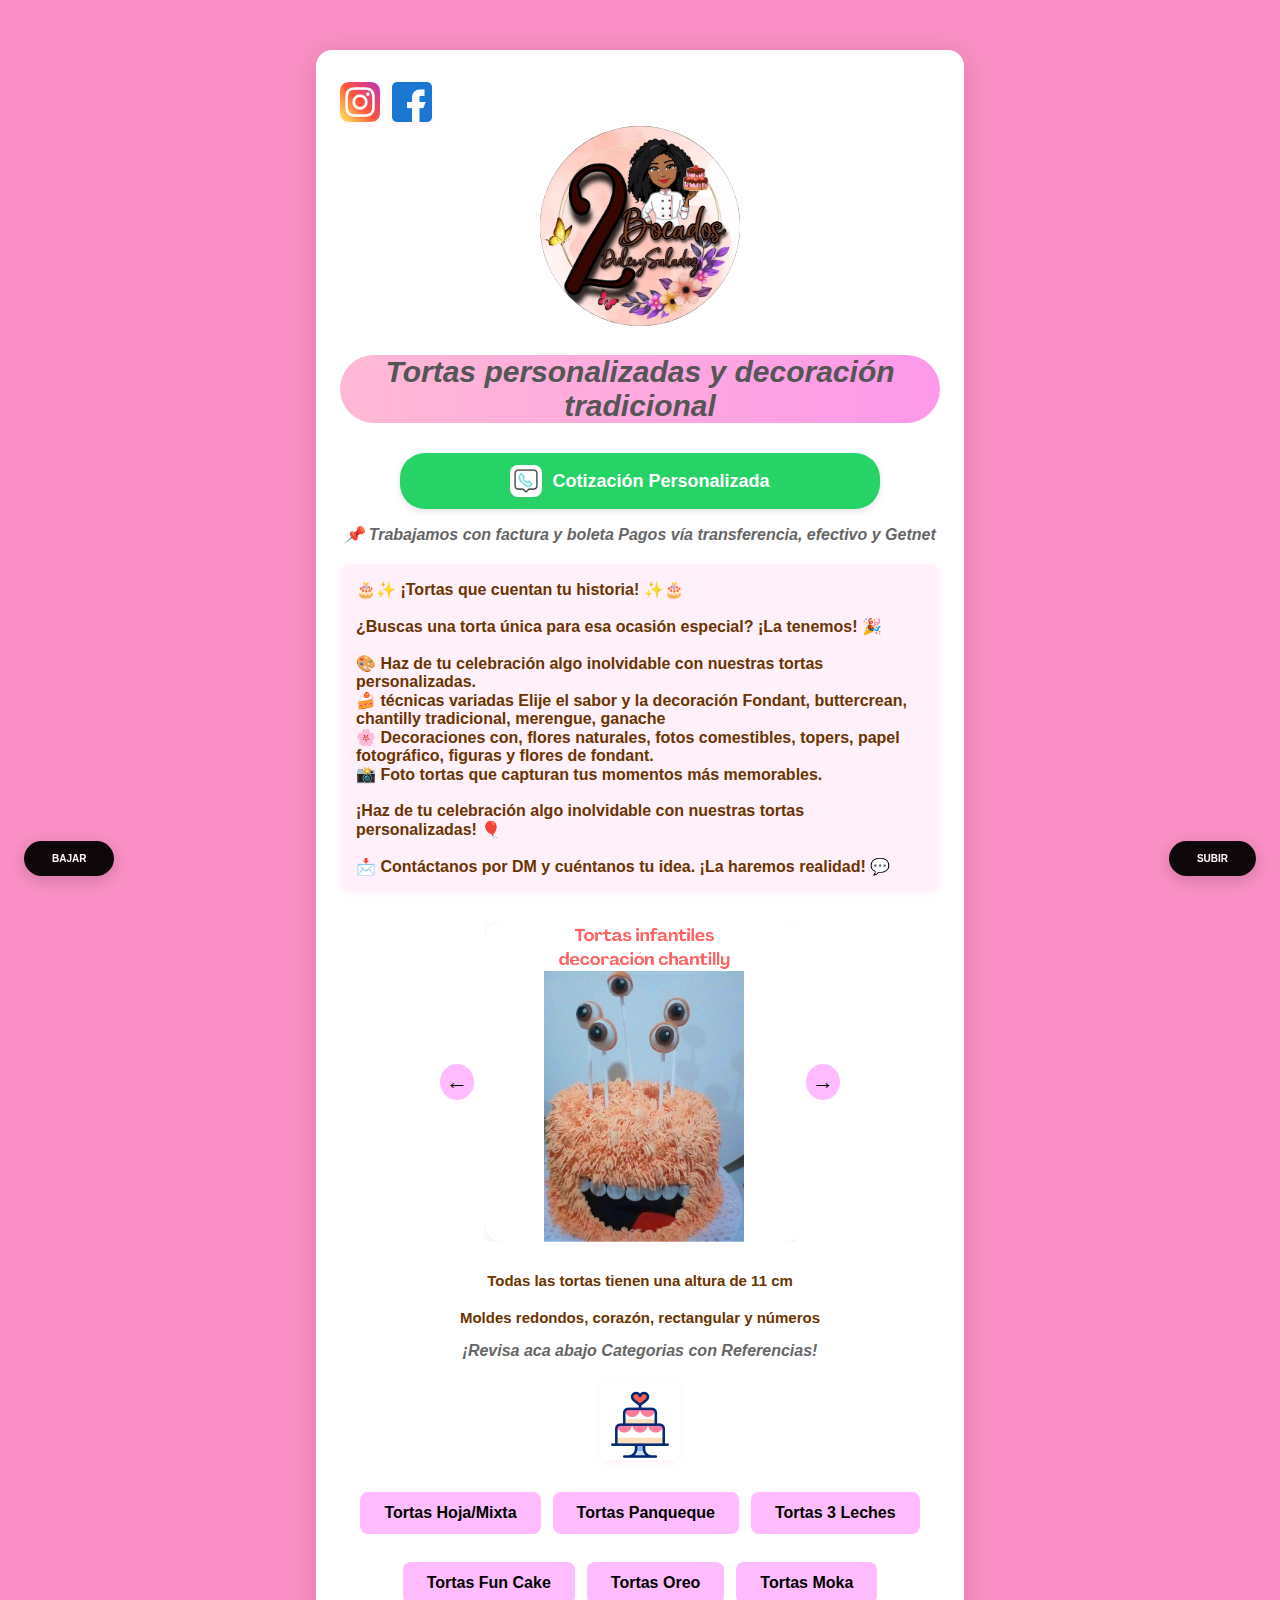
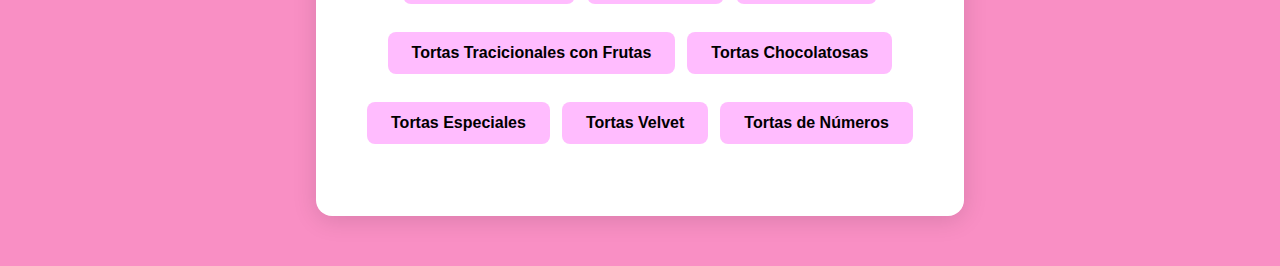
<file: index.html>
<!DOCTYPE html>
<html lang="es">
   <head>
      <meta charset="UTF-8" />
      <meta name="viewport" content="width=device-width, initial-scale=1" />
      <title>Catálogo Emprendimiento</title>
      <link rel="stylesheet" href="styles.css" />

   </head>
   <body>
      <div class="container">
      <div class="redes-sociales">
         <a href="https://www.instagram.com/2bocados_dulceysaladoz?igsh=OXNxaW54dTV3ZWlm" target="_blank">
         <img src="instagram.webp" alt="Instagram" />
         </a>
         <a href="https://www.facebook.com/dulceysaladoz.saladoz" target="_blank">
         <img src="facebook.webp" alt="Facebook" />
         </a>
      </div>
      <header>
         <img src="Principales2/logoprincipal.jpeg" alt="logo">
         <p class="info-titulo">Tortas personalizadas y decoración tradicional</p>
         <a href="https://wa.me/56999387190" target="_blank" class="btn-contacto"> <img class="gifwsp" src="gif-whatsapp.gif" alt=""> Cotización Personalizada</a> <!-- Cambia el link -->
      </header>
      <p class="mensaje">📌 Trabajamos con factura y boleta Pagos vía transferencia, efectivo y Getnet </p>
      <p class="mensaje-promocional">
         🎂✨ ¡Tortas que cuentan tu historia! ✨🎂<br><br>
         ¿Buscas una torta única para esa ocasión especial? ¡La tenemos! 🎉<br><br>
         🎨 Haz de tu celebración algo inolvidable  con nuestras tortas personalizadas.<br>
         🍰 técnicas variadas Elije el sabor y la decoración Fondant, buttercrean, chantilly tradicional, merengue, ganache <br>
         🌸 Decoraciones con, flores naturales, fotos comestibles, topers, papel fotográfico, figuras y flores de fondant.<br>
         📸 Foto tortas que capturan tus momentos más memorables.<br><br>
         ¡Haz de tu celebración algo inolvidable con nuestras tortas personalizadas! 🎈<br><br>
         📩 Contáctanos por DM y cuéntanos tu idea. ¡La haremos realidad! 💬
      </p>
      <div class="referenciales">
         <button class="carrusel-btn prev">&#8592;</button>
         <div class="carrusel-imagenes">
            <!-- Sección: Tortas Intantiles -->
            <img src="Principales2/infantilportada.png" alt="infantilportada">

         
        
            <img src="Principales2/infantiles1.jpg" alt="infantil1">
            <img src="Principales2/infantiles2.jpg" alt="infantil2">
            <img src="Principales2/infantiles3.jpg" alt="infantil3">
            <img src="Principales2/infantiles4.jpg" alt="infantil4">
            <img src="Principales2/infantiles5.jpg" alt="infantil5">
            <img src="Principales2/infantiles6.jpg" alt="infantil6">
            <img src="Principales2/infantiles7.jpg" alt="infantil7">
            <img src="Principales2/infantiles8.jpg" alt="infantil8">
            <img src="Principales2/infantiles9.jpg" alt="infantil9">
            <img src="Principales2/infantiles10.jpg" alt="infantil10">
           
            <!-- Sección: Tortas Fondant -->
            <img src="Principales2/fondantportada.png" alt="fondantportada">
            <img src="Principales2/fondant1.jpg" alt="fondant1">
            <img src="Principales2/fondant2.jpg" alt="fondant2">
            <img src="Principales2/fondant3.jpg" alt="fondant3">
            <img src="Principales2/fondant4.jpg" alt="fondant4">
            <img src="Principales2/fondant5.jpg" alt="fondant5">
            <img src="Principales2/fondant6.jpg" alt="fondant6">
            <img src="Principales2/fondant7.jpg" alt="fondant7">
            <img src="Principales2/fondant8.jpg" alt="fondant8">
            <img src="Principales2/fondant9.jpg" alt="fondant9">
            <img src="Principales2/fondant10.jpg" alt="fondant10">
            <img src="Principales2/fondant11.jpg" alt="fondant11">
            <img src="Principales2/fondant12.jpg" alt="fondant12">
            <img src="Principales2/fondant13.jpg" alt="fondant13">


          
            <!-- Sección: Tortas Fotos comestibles y topers -->
            <img src="Principales2/comestibleportada1.png" alt="comestibleportada">
            <img src="Principales2/comestible1.jpg" alt="comestible1">
            <img src="Principales2/comestible2.jpg" alt="comestible2">
            <img src="Principales2/comestible3.jpg" alt="comestible3">
            <img src="Principales2/comestible4.jpg" alt="comestible4">
            <img src="Principales2/comestible5.jpg" alt="comestible5">
            <img src="Principales2/comestible6.jpg" alt="comestible6">
            <img src="Principales2/comestible7.jpg" alt="comestible7">
            <img src="Principales2/comestible8.jpg" alt="comestible8">
            <img src="Principales2/comestible9.jpg" alt="comestible9">
            <img src="Principales2/comestible10.jpg" alt="comestible10">
            <img src="Principales2/comestible11.jpg" alt="comestible11">
            <img src="Principales2/comestible12.jpg" alt="comestible12">
            <img src="Principales2/comestible13.jpg" alt="comestible13">
            <img src="Principales2/comestible14.jpg" alt="comestible14">
            <img src="Principales2/comestible15.jpg" alt="comestible15">
            <img src="Principales2/comestible16.jpg" alt="comestible16">
            <img src="Principales2/comestible17.jpg" alt="comestible17">
            <img src="Principales2/comestible18.jpg" alt="comestible18">
            <img src="Principales2/comestible19.jpg" alt="comestible19">
            <img src="Principales2/comestible20.jpg" alt="comestible20">
            <img src="Principales2/comestible21.jpg" alt="comestible21">
            <img src="Principales2/comestible22.jpg" alt="comestible22">
            <img src="Principales2/comestible23.jpg" alt="comestible23">
         
            <!-- Sección: Tortas Institucionales -->
            <img src="Principales2/instportada1.png" alt="institucionalportada">
            <img src="Principales2/inst1.jpg" alt="institucional1">
            <img src="Principales2/inst2.jpg" alt="institucional2">
            <img src="Principales2/inst3.jpg" alt="institucional3">
            <img src="Principales2/inst4.jpg" alt="institucional4">
            <img src="Principales2/inst5.jpg" alt="institucional5">
            <img src="Principales2/inst6.jpg" alt="institucional6">
            <img src="Principales2/inst7.jpg" alt="institucional7">
            <img src="Principales2/inst8.jpg" alt="institucional8">
            <img src="Principales2/inst9.jpg" alt="institucional9">
            <img src="Principales2/inst10.jpg" alt="institucional10">
            <img src="Principales2/inst11.jpg" alt="institucional11">
            <img src="Principales2/inst12.jpg" alt="institucional12">
            <img src="Principales2/inst13.jpg" alt="institucional13">
            <img src="Principales2/inst14.jpg" alt="institucional14">
            <img src="Principales2/inst15.jpg" alt="institucional15">

            
          
            <!-- Sección: Tortas Envelopadas, Flores y Frutas -->
            <img src="Principales2/envportada1.png" alt="envelopadasportada">
            <img src="Principales2/env1.jpg" alt="envelopadas1">
            <img src="Principales2/env2.jpg" alt="envelopadas2">
            <img src="Principales2/env3.jpg" alt="envelopadas3">
            <img src="Principales2/env4.jpg" alt="envelopadas4">
            <img src="Principales2/env5.jpg" alt="envelopadas5">
            <img src="Principales2/env7.jpg" alt="envelopadas7">
            <img src="Principales2/env8.jpg" alt="envelopadas8">
            <img src="Principales2/env9.jpg" alt="envelopadas9">
            <img src="Principales2/env10.jpg" alt="envelopadas10">

             <!-- Sección: Tortas Adulto -->
            <img src="Principales2/adportada1.png" alt="adultosportada">
            <img src="Principales2/ad1.jpg" alt="adultos1">
            <img src="Principales2/ad2.jpg" alt="adultos2">
            <img src="Principales2/ad3.jpg" alt="adultos3">
            <img src="Principales2/ad4.jpg" alt="adultos4">
            <img src="Principales2/ad5.jpg" alt="adultos5">
            <img src="Principales2/ad6.jpg" alt="adultos6">
            <img src="Principales2/ad7.jpg" alt="adultos7">
            <img src="Principales2/ad8.jpg" alt="adultos8">
            <img src="Principales2/ad9.jpg" alt="adultos9">
            <img src="Principales2/ad10.jpg" alt="adultos10">
            <img src="Principales2/ad11.jpg" alt="adultos11">
            <img src="Principales2/ad12.jpg" alt="adultos12">
            
            <!-- Sección: Tortas Matrimonio -->
            <img src="Principales2/matportada.png" alt="matrimonioportada">
            <img src="Principales2/mat1.jpeg" alt="matrimonio1">
            <img src="Principales2/mat2.jpg" alt="matrimonio2">
            <img src="Principales2/mat3.jpg" alt="matrimonio3">
            <img src="Principales2/mat4.jpg" alt="matrimonio4">
            <img src="Principales2/mat5.jpg" alt="matrimonio5">
            <img src="Principales2/mat6.jpg" alt="matrimonio6">
            <img src="Principales2/mat7.jpg" alt="matrimonio7">
            <img src="Principales2/mat8.jpg" alt="matrimonio8">
            <img src="Principales2/mat9.jpg" alt="matrimonio9">
            <img src="Principales2/mat10.jpg" alt="matrimonio10">
            <img src="Principales2/mat11.jpg" alt="matrimonio11">
            <img src="Principales2/mat12.jpg" alt="matrimonio12">
            <img src="Principales2/mat13.jpg" alt="matrimonio13">
            <img src="Principales2/mat14.jpg" alt="matrimonio14">
            <img src="Principales2/mat15.jpg" alt="matrimonio15">
            <img src="Principales2/mat16.jpg" alt="matrimonio16">
            <img src="Principales2/mat17.jpg" alt="matrimonio17">
            <img src="Principales2/mat18.jpg" alt="matrimonio18">
            <img src="Principales2/mat19.jpg" alt="matrimonio19">
            <img src="Principales2/mat20.jpg" alt="matrimonio20">
            <img src="Principales2/mat21.jpg" alt="matrimonio21">
            <img src="Principales2/mat22.jpg" alt="matrimonio22">

            <!-- Sección: Tortas Tradicionasles Chantilly -->
            <img src="Principales2/tradportada.png" alt="chantillyportada">
            <img src="Principales2/trad1.jpg" alt="chantilly1">
            <img src="Principales2/trad2.jpg" alt="chantilly2">
            <img src="Principales2/trad3.jpg" alt="chantilly3">
            <img src="Principales2/trad4.jpg" alt="chantilly4">
            <img src="Principales2/trad5.jpg" alt="chantilly5">
            <img src="Principales2/trad6.jpg" alt="chantilly6">
            <img src="Principales2/trad7.jpg" alt="chantilly7">
            <img src="Principales2/trad8.jpg" alt="chantilly8">
            <img src="Principales2/trad9.jpg" alt="chantilly9">
            <img src="Principales2/trad10.jpg" alt="chantilly10">
            <img src="Principales2/trad11.jpg" alt="chantilly11"> 
            <img src="Principales2/trad12.jpg" alt="chantilly12">
            <img src="Principales2/trad13.jpg" alt="chantilly13">
            <img src="Principales2/trad14.jpg" alt="chantilly14">
            <img src="Principales2/trad15.jpg" alt="chantilly15">
            <img src="Principales2/trad16.jpg" alt="chantilly16">
            <img src="Principales2/trad17.jpg" alt="chantilly17">
            <img src="Principales2/trad18.jpg" alt="chantilly18">
            <img src="Principales2/trad19.jpg" alt="chantilly19">
            <img src="Principales2/trad20.jpg" alt="chantilly20">
            <img src="Principales2/trad21.jpg" alt="chantilly21">
            <img src="Principales2/trad22.jpg" alt="chantilly22">
            <img src="Principales2/trad23.jpg" alt="chantilly23">
            <img src="Principales2/trad24.jpg" alt="chantilly24">
            <img src="Principales2/trad25.jpg" alt="chantilly25">
            <img src="Principales2/trad26.jpg" alt="chantilly26">
            <img src="Principales2/trad27.jpg" alt="chantilly27">
            <img src="Principales2/trad28.jpg" alt="chantilly28">
            <img src="Principales2/trad29.jpg" alt="chantilly29">
            <img src="Principales2/trad30.jpg" alt="chantilly30">

            <!-- Sección: Tortas Bautizos BabyShower -->
            <img src="Principales2/bauportada.png" alt="bautizoportada">
            <img src="Principales2/bau1.jpg" alt="bautizo1">
            <img src="Principales2/bau2.jpg" alt="bautizo2">
            <img src="Principales2/bau3.jpg" alt="bautizo3">
            <img src="Principales2/bau4.jpg" alt="bautizo4">
            <img src="Principales2/bau5.jpg" alt="bautizo5">
            <img src="Principales2/bau6.jpg" alt="bautizo6">
            <img src="Principales2/bau7.jpg" alt="bautizo7">
            <img src="Principales2/bau8.jpg" alt="bautizo8">
            <img src="Principales2/bau9.jpg" alt="bautizo9">
            <img src="Principales2/bau10.jpg" alt="bautizo10">
            <img src="Principales2/bau11.jpg" alt="bautizo11">
            <img src="Principales2/bau12.jpg" alt="bautizo12">
            <img src="Principales2/bau13.jpg" alt="bautizo13">
            <img src="Principales2/bau14.jpg" alt="bautizo14">
            <img src="Principales2/bau15.jpg" alt="bautizo15">
            <img src="Principales2/bau16.jpg" alt="bautizo16">
            <img src="Principales2/bau17.jpg" alt="bautizo17">
            <img src="Principales2/bau18.jpg" alt="bautizo18">
            <img src="Principales2/bau19.jpg" alt="bautizo19">
            <img src="Principales2/bau20.jpg" alt="bautizo20">
            <img src="Principales2/bau21.jpg" alt="bautizo21">

            <!-- Sección: Figuras Fondant y Topers -->
            <img src="Principales2/topportada.png" alt="figurasportada">
            <img src="Principales2/top1.jpg" alt="figuras1">
            <img src="Principales2/top2.jpg" alt="figuras2">
            <img src="Principales2/top3.jpg" alt="figuras3">
            <img src="Principales2/top4.jpg" alt="figuras4">
            <img src="Principales2/top5.jpg" alt="figuras5">
            <img src="Principales2/top6.jpg" alt="figuras6">
            <img src="Principales2/top7.jpg" alt="figuras7">
            <img src="Principales2/top8.jpg" alt="figuras8">
            <img src="Principales2/top9.jpg" alt="figuras9">
            <img src="Principales2/top11.jpg" alt="figuras11">
            <img src="Principales2/top12.jpg" alt="figuras12">
            <img src="Principales2/top13.jpg" alt="figuras13">
            <img src="Principales2/top14.jpg" alt="figuras14">
            <img src="Principales2/top15.jpg" alt="figuras15">
            <img src="Principales2/top16.jpg" alt="figuras16">
            <img src="Principales2/top17.jpg" alt="figuras17">
            <img src="Principales2/top18.jpg" alt="figuras18">
            <img src="Principales2/top19.jpg" alt="figuras19">
            <img src="Principales2/top20.jpg" alt="figuras20">
            <img src="Principales2/top21.jpg" alt="figuras21">
            <img src="Principales2/top22.jpg" alt="figuras22">
            <img src="Principales2/top23.jpg" alt="figuras23">
            <img src="Principales2/top24.jpg" alt="figuras24">
            <img src="Principales2/top25.jpg" alt="figuras25">
            <img src="Principales2/top26.jpg" alt="figuras26">
            <img src="Principales2/top27.jpg" alt="figuras27">
            <img src="Principales2/top28.jpg" alt="figuras28">
            <img src="Principales2/top90.jpeg" alt="figuras29">
            <img src="Principales2/top91.jpeg" alt="figuras30">
            <img src="Principales2/top92.jpeg" alt="figuras31">

            <!-- Sección: Tortas despedida de solter@ -->
            <img src="Principales2/adultoportada.png" alt="despedidasportada">
            <img src="Principales2/adulto1.jpg" alt="despedida1">
            <img src="Principales2/adulto2.jpg" alt="despedida2">
            <img src="Principales2/adulto3.jpg" alt="despedida3">











            
            
           
           
         </div>
         <button class="carrusel-btn next">&#8594;</button>
      </div>


      <h2>Todas las tortas tienen una altura de 11 cm</h2>
      <h3>Moldes redondos, corazón, rectangular y números</h3>
      <p class="mensaje-2">¡Revisa aca abajo Categorias con Referencias!</p>
      <img class="pastel-gif" src="pastel-de-boda.gif" alt="gif-pastel">
      <div class="categorias">
         <button class="boton-pequeno" data-categoria="tortas-hoja">Tortas Hoja/Mixta</button>
         <button class="boton-pequeno" data-categoria="tortas-panqueque">Tortas Panqueque</button>
         <button class="boton-pequeno" data-categoria="tortas-3leches">Tortas 3 Leches</button>
         <button class="boton-pequeno" data-categoria="tortas-fun">Tortas Fun Cake</button>
         <button class="boton-pequeno" data-categoria="tortas-oreo">Tortas Oreo</button>
         <button class="boton-pequeno" data-categoria="tortas-moka">Tortas Moka</button>
         <button class="boton-pequeno" data-categoria="tortas-frutas">Tortas Tracicionales con Frutas</button>
         <button class="boton-pequeno" data-categoria="tortas-chocolatosas">Tortas Chocolatosas</button>
         <button class="boton-pequeno" data-categoria="tortas-especiales">Tortas Especiales</button>
         <button class="boton-pequeno" data-categoria="tortas-velvet">Tortas Velvet</button>
         <button class="boton-pequeno" data-categoria="tortas-numeros">Tortas de Números</button>
      </div>
      <div class="galeria">
         <div class="producto categoria-tortas-velvet">
            <div class="item-producto">
               <img src="TortasVelvet/velvet6.jpeg" alt="velvet6">
               <span class="nombre-torta">RED VELVET</span>
            </div>
            <div class="item-producto">
               <img src="TortasVelvet/velvet1.jpeg" alt="velvet1">
               <span class="nombre-torta">PURPLE VELVET</span>
            </div>
            <div class="item-producto">
               <img src="TortasVelvet/velvet2.jpeg" alt="velvet2">
               <span class="nombre-torta">PINK VELVET</span>
            </div>
            <div class="item-producto">
               <img src="TortasVelvet/velvet3.jpeg" alt="velvet3">
               <span class="nombre-torta">GREEN VELVET</span>
            </div>
            <div class="item-producto">
               <img src="TortasVelvet/velvet4.jpeg" alt="velvet4">
               <span class="nombre-torta">BLACK VELVET</span>
            </div>
            <div class="item-producto">
               <img src="TortasVelvet/velvet5.jpeg" alt="velvet5">
               <span class="nombre-torta">BLUE VELVET</span>
            </div>
         </div>
         <div class="producto categoria-tortas-fun">
            <div class="item-producto">
               <img src="Tortasfuncake/fun2.jpeg" alt="fun2" />
               <span class="nombre-torta">FUNFETTI CAKE</span>
               <span class="descripcion-torta">Relleno: 2 opciones a combinar, manjar, chocolate o ambos. Frambuesa, frutilla, durazno, piña o plátano.</span>
            </div>
            <div class="item-producto">
               <img src="Tortasfuncake/fun5.jpeg" alt="fun5" />
               <span class="nombre-torta">FUNCAKE RAINBOW</span>
               <span class="descripcion-torta">Relleno: 2 opciones a combinar, manjar, chocolate o ambos. Frambuesa, frutilla, durazno, piña o plátano.</span>
            </div>
            <div class="item-producto">
               <img src="Tortasfuncake/fun4.jpeg" alt="fun4" />
               <span class="nombre-torta">FUNCAKE NAPOLITANO</span>
               <span class="descripcion-torta">Relleno: una opción, chocolate, vainilla o frutilla.</span>
            </div>
            <div class="item-producto">
               <img src="Tortasfuncake/fun6.jpeg" alt="fun6" />
               <span class="nombre-torta">FUNCAKE DUO 2 BISCOCHOS</span>
               <span class="descripcion-torta">Relleno: manjar, chocolate o ambos. Frambuesa, frutilla, plátano, durazno o piña.</span>
            </div>
         </div>
         <div class="producto categoria-tortas-chocolatosas">
            <div class="item-producto">
               <img src="/TortasChocolatosas/chocolatosa1.jpeg" alt="choc1" />
               <span class="nombre-torta">TORTA CHOCOLATOSA </span>
            </div>
            <div class="item-producto">
               <img src="/TortasChocolatosas/chocolatosa2.jpeg" alt="choc2" />
               <span class="nombre-torta">TORTA CHOCOLATOSA</span>
            </div>
            <div class="item-producto">
               <img src="/TortasChocolatosas/chocolatosa3.jpeg" alt="choc3" />
               <span class="nombre-torta">TORTA CHOCOLATOSA</span>
            </div>
            <div class="item-producto">
               <img src="/TortasHoja/chocolate.jpeg" alt="chocolate" />
               <span class="nombre-torta">TORTA CHOCOLATOSA</span>
            </div>
            <div class="item-producto">
               <img src="/TortasHoja/chocolate2.jpeg" alt="chocolate2" />
               <span class="nombre-torta">TORTA CHOCOLATOSA</span>
            </div>
         </div>
         <div class="producto categoria-tortas-panqueque">
            <div class="item-producto">
               <img src="/TortasPanqueque/panquequenaranja.jpeg" alt="panqueque1" />
               <span class="nombre-torta">TORTA PANQUEQUE NARANJA </span>
            </div>
         </div>
         <div class="producto categoria-tortas-hoja">
            <div class="item-producto">
               <img src="/TortasHoja/tortahoja.jpeg" alt="hoja8" />
               <span class="nombre-torta">TORTA AMOR</span>
            </div>
            <div class="item-producto">
               <img src="/TortasHoja/amorA.jpeg" alt="hoja1" />
               <span class="nombre-torta">TORTA AMOR CHOCOLATE MIXTA - HOJA BISCOCHO </span>
            </div>
            <div class="item-producto">
               <img src="/TortasHoja/amorB.jpeg" alt="hoja2" />
               <span class="nombre-torta">TORTA AMOR MIXTA - HOJA BISCOCHO</span>
            </div>
            <div class="item-producto">
               <img src="/TortasHoja/holandesa.jpeg" alt="holandesa" />
               <span class="nombre-torta">TORTA AMOR HOLANDESA MIXTA - BISCOCHO/HOJA</span>
            </div>
            <div class="item-producto">
               <img src="/Tortasconfrutas/pampadour.jpeg" alt="platano" />
               <span class="nombre-torta">TORTA HOJA POMPAUDOR CREMA PLÁTANO MANJAR</span>
            </div>
         </div>
         <div class="producto categoria-tortas-especiales">
            <div class="item-producto">
               <img src="/TortasEspeciales/amapola.jpeg" alt="amapola1" />
               <span class="nombre-torta">TORTA AMAPOLA - BISCOCHO VAINILLA C/SEMILLAS DE AMAPOLA, MANJAR Y MERMELADA DE GUINDA </span>
            </div>
            <div class="item-producto">
               <img src="/TortasEspeciales/piñaColada.jpeg" alt="piña1" />
               <span class="nombre-torta">TORTA PIÑA COLADA</span>
            </div>
         </div>
         <div class="producto categoria-tortas-moka">
            <div class="item-producto">
               <img src="/TortasMoka/moka1.jpeg" alt="moka1" />
               <span class="nombre-torta">TORTA MOKA</span>
            </div>
         </div>
         <div class="producto categoria-tortas-oreo">
            <div class="item-producto">
               <img src="/TortasOreo/oreo.jpeg" alt="oreo1" />
               <span class="nombre-torta">TORTA OREO</span>
            </div>
         </div>
         <div class="producto categoria-tortas-3leches">
            <div class="item-producto">
               <img src="/Tortas3leches/3leches.jpeg" alt="3leches1" />
               <span class="nombre-torta">TORTA 3 LECHES</span>
            </div>
         </div>
         <div class="producto categoria-tortas-frutas">
            <div class="item-producto">
               <img src="/Tortasconfrutas/fruta3.jpeg" alt="fruta3" />
               <span class="nombre-torta">TORTA FRUTA, DECORACIÓN TRADICIONAL</span>
            </div>
            <div class="item-producto">
               <img src="/Tortasconfrutas/fruta2.jpeg" alt="fruta2" />
               <span class="nombre-torta">TORTA FRUTA, DECORACIÓN TRADICIONAL</span>
            </div>
            <div class="item-producto">
               <img src="/Tortasconfrutas/fruta1.jpeg" alt="fruta1" />
               <span class="nombre-torta">TORTA FRUTA, DECORACIÓN TRADICIONAL</span>
            </div>
            <div class="item-producto">
               <img src="/Tortasconfrutas/fruta4.jpeg" alt="fruta4" />
               <span class="nombre-torta">TORTA FRUTA, DECORACIÓN TRADICIONAL</span>
            </div>
         </div>
         <div class="producto categoria-tortas-numeros">
            <div class="item-producto">
               <img class="torta50" src="/TortasNumeros/numeros1.jpeg" alt="numeros1" />
               <span class="nombre-torta">TORTA NUMERO 50, IMAGEN REFERENCIAL</span>
            </div>
            <div class="item-producto">
               <img src="/TortasNumeros/numeros2.jpeg" alt="numeros2" />
               <span class="nombre-torta">TORTA NUMERO 60, IMAGEN REFERENCIAL</span>
            </div>
            <div class="item-producto">
               <img src="/TortasNumeros/numeros3.jpeg" alt="numeros3" />
               <span class="nombre-torta">TORTA NUMERO 51, IMAGEN REFERENCIAL</span>
            </div>
            <div class="item-producto">
               <img src="/TortasNumeros/numeros4.jpeg" alt="numeros4" />
               <span class="nombre-torta">TORTA NUMERO 3, IMAGEN REFERENCIAL</span>
            </div>
            <div class="item-producto">
               <img src="/TortasNumeros/numeros5.jpeg" alt="numeros5" />
               <span class="nombre-torta">TORTA NUMERO 22, IMAGEN REFERENCIAL</span>
            </div>
            <div class="item-producto">
               <img src="/TortasNumeros/numeros6.jpeg" alt="numeros6" />
               <span class="nombre-torta">TORTA NUMERO 1, IMAGEN REFERENCIAL</span>
            </div>
         </div>
      </div>
      <!-- Listado de productos para "Tortas Hoja/Mixta" -->
      <div class="listado-categoria" id="listado-tortas-hoja">
         <h3>Elige tu sabor de torta</h3>
         <h3>Desliza la tabla hacia un lado</h3>
         <div class="tabla-responsive">
            <table>
               <thead>
                  <tr>
                     <th>Nombre</th>
                     <td>16 cm (8 personas)</td>
                     <td>20 cm (10 personas)</td>
                     <td>22 cm (10-15 personas)</td>
                     <td>24 cm (15-20 personas)</td>
                     <td>26 cm (25-30 personas)</td>
                     <td>33 cm (35-40 personas)</td>
                  </tr>
               </thead>
               <tbody>
                  <tr>
                     <th>Torta Amor - Hoja, Manjar, Crema + Frambuesa</th>
                     <td>No Disponible</td>
                     <td>$36.700</td>
                     <td>$47.800</td>
                     <td>$55.050</td>
                     <td>$73.400</td>
                     <td>$110.100</td>
                  </tr>
                  <tr>
                     <th>Torta Amor Holandesa - Hoja, Manjar, Crema + Frambuesa + Pastelera</th>
                     <td>No Disponible</td>
                     <td>$29.600</td>
                     <td>$38.480</td>
                     <td>$44.400</td>
                     <td>$59.200</td>
                     <td>$88.800</td>
                  </tr>
                  <tr>
                     <th>Torta Pompadour - Hoja, Manjar, Crema, Plátano Natural</th>
                     <td>No Disponible</td>
                     <td>$22.500</td>
                     <td>$29.250</td>
                     <td>$33.750</td>
                     <td>$45.000</td>
                     <td>$67.500</td>
                  </tr>
                  <tr>
                     <th>Torta - Hoja, Manjar, Nuez</th>
                     <td>No Disponible</td>
                     <td>$27.900</td>
                     <td>$36.800</td>
                     <td>$41.000</td>
                     <td>$55.800</td>
                     <td>$83.700</td>
                  </tr>
                  <tr>
                     <th>Torta Amor Mixta - Bizcocho + Hoja</th>
                     <td>No Disponible</td>
                     <td>$30.800</td>
                     <td>$40.000</td>
                     <td>$46.200</td>
                     <td>$61.600</td>
                     <td>$92.000</td>
                  </tr>
                  <tr>
                     <th>Torta Amor Holandesa Mixta - Hoja + Bizcocho, Manjar, Crema, Frambuesa + Pastelera</th>
                     <td>No Disponible</td>
                     <td>$29.500</td>
                     <td>$38.350</td>
                     <td>$44.250</td>
                     <td>$59.000</td>
                     <td>$88.500</td>
                  </tr>
                  <tr>
                     <th>Torta Amor Mixta - Bizcocho Chocolate + Hoja</th>
                     <td>No Disponible</td>
                     <td>$32.600</td>
                     <td>$42.380</td>
                     <td>$48.900</td>
                     <td>$65.200</td>
                     <td>$97.800</td>
                  </tr>
                  <tr>
                     <th>Torta Pompadour Mixta - Bizcocho + Hoja</th>
                     <td>No Disponible</td>
                     <td>$22.100</td>
                     <td>$28.730</td>
                     <td>$33.150</td>
                     <td>$44.200</td>
                     <td>$66.300</td>
                  </tr>
                  <tr>
                     <th>Torta Amor Cielo - Bizcocho + Hoja + Merengue, Manjar, Frambuesa + Crema</th>
                     <td>No Disponible</td>
                     <td>$38.000</td>
                     <td>$49.400</td>
                     <td>$57.000</td>
                     <td>$76.000</td>
                     <td>$114.000</td>
                  </tr>
               </tbody>
               <h2>Para tortas de 60 a 70 personas, Cotizar</h2>
            </table>
         </div>
      </div>
      <div class="listado-categoria" id="listado-tortas-panqueque">
         <h3>Elige tu sabor de torta panqueque</h3>
         <h3>Desliza la tabla hacia un lado</h3>
         <div class="tabla-responsive">
            <table>
               <thead>
                  <tr>
                     <th>Nombre</th>
                     <td>16 cm (8 personas)</td>
                     <td>20 cm (10 personas)</td>
                     <td>22 cm (10-15 personas)</td>
                     <td>24 cm (15-20 personas)</td>
                     <td>26 cm (25-30 personas)</td>
                     <td>33 cm (35-40 personas)</td>
                  </tr>
               </thead>
               <tbody>
                  <tr>
                     <th>Panqueque Naranja</th>
                     <td>No Disponible</td>
                     <td>No Disponible</td>
                     <td>$28.730</td>
                     <td>$33.150</td>
                     <td>$44.200</td>
                     <td>No Disponible</td>
                  </tr>
                  <tr>
                     <th>Panqueque Manjar-Chocolate</th>
                     <td>No Disponible</td>
                     <td>No Disponible</td>
                     <td>$35.230</td>
                     <td>$40.650</td>
                     <td>$54.200</td>
                     <td>No Disponible</td>
                  </tr>
                  <tr>
                     <th>Panqueque Maracuyá-Piña</th>
                     <td>No Disponible</td>
                     <td>No Disponible</td>
                     <td>$39.260</td>
                     <td>$45.300</td>
                     <td>$60.400</td>
                     <td>No Disponible</td>
                  </tr>
                  <tr>
                     <th>Panqueque Maracuyá-Coco</th>
                     <td>No Disponible</td>
                     <td>No Disponible</td>
                     <td>$40.430</td>
                     <td>$46.650</td>
                     <td>$62.200</td>
                     <td>No Disponible</td>
                  </tr>
               </tbody>
            </table>
         </div>
      </div>
      <div class="listado-categoria" id="listado-tortas-3leches">
         <h3>Elige tu sabor de torta (Decoración con delicioso merengue)</h3>
         <h3>Desliza la tabla hacia un lado</h3>
         <div class="tabla-responsive">
            <table>
               <thead>
                  <tr>
                     <th>Nombre</th>
                     <td>16 cm (8 personas)</td>
                     <td>20 cm (10 personas)</td>
                     <td>22 cm (10-15 personas)</td>
                     <td>24 cm (15-20 personas)</td>
                     <td>26 cm (25-30 personas)</td>
                     <td>33 cm (35-40 personas)</td>
                  </tr>
               </thead>
               <tbody>
                  <tr>
                     <th>Torta 3 Leches Tradicional</th>
                     <td>No Disponible</td>
                     <td>$26.700</td>
                     <td>$34.700</td>
                     <td>$40.000</td>
                     <td>$53.400</td>
                     <td>$80.100</td>
                  </tr>
                  <tr>
                     <th>Torta 3 Leches + Piña o Durazno</th>
                     <td>No Disponible</td>
                     <td>$31.700</td>
                     <td>$41.200</td>
                     <td>$47.550</td>
                     <td>$63.500</td>
                     <td>$95.000</td>
                  </tr>
                  <tr>
                     <th>Torta 4 Leches + Manjar</th>
                     <td>No Disponible</td>
                     <td>$28.000</td>
                     <td>$36.400</td>
                     <td>$42.000</td>
                     <td>$56.000</td>
                     <td>$84.000</td>
                  </tr>
                  <tr>
                     <th>Torta 5 Leches + Manjar + Pastelera</th>
                     <td>No Disponible</td>
                     <td>$28.000</td>
                     <td>$36.400</td>
                     <td>$42.000</td>
                     <td>$56.000</td>
                     <td>$84.000</td>
                  </tr>
                  <tr>
                     <th>Torta 3 Leches Chocolate</th>
                     <td>No Disponible</td>
                     <td>$29.200</td>
                     <td>$37.960</td>
                     <td>$43.800</td>
                     <td>$58.400</td>
                     <td>$87.600</td>
                  </tr>
               </tbody>
               <h2>Para tortas de 60 a 70 personas, Cotizar</h2>
            </table>
         </div>
      </div>
      <div class="listado-categoria" id="listado-tortas-fun">
         <h3>Elige tu sabor de torta Fun Cake</h3>
         <h3>Desliza la tabla hacia un lado</h3>
         <div class="tabla-responsive">
            <table>
               <thead>
                  <tr>
                     <th>Nombre</th>
                     <td>16 cm (8 personas)</td>
                     <td>20 cm (10 personas)</td>
                     <td>22 cm (10-15 personas)</td>
                     <td>24 cm (15-20 personas)</td>
                     <td>26 cm (25-30 personas)</td>
                     <td>33 cm (35-40 personas)</td>
                  </tr>
               </thead>
               <tbody>
                  <tr>
                     <th>Tortas Fun Cake Raimbow - Bizcocho Vainilla de Colores</th>
                     <td>No Disponible</td>
                     <td>No Disponible</td>
                     <td>$32.500</td>
                     <td>$37.500</td>
                     <td>$50.000</td>
                     <td>No Disponible</td>
                  </tr>
                  <tr>
                     <th>Tortas Funfetti Cake - Bizcocho de Vainilla Divertido</th>
                     <td>No Disponible</td>
                     <td>$25.000</td>
                     <td>$32.500</td>
                     <td>$37.500</td>
                     <td>$50.000</td>
                     <td>$75.000</td>
                  </tr>
                  <tr>
                     <th>Torta Fun Cake Napolitano - Bizcocho Vainilla, Chocolate, Frutilla</th>
                     <td>No Disponible</td>
                     <td>$25.000</td>
                     <td>$32.500</td>
                     <td>$37.500</td>
                     <td>$50.000</td>
                     <td>$75.000</td>
                  </tr>
                  <tr>
                     <th>Torta Duo - Bizcochos 2 Sabores a Elección. Chocolate Vainilla / Chocolate Frutilla / Vainilla y Frutilla</th>
                     <td>No Disponible</td>
                     <td>$25.000</td>
                     <td>$32.500</td>
                     <td>$37.500</td>
                     <td>$50.000</td>
                     <td>$75.000</td>
                  </tr>
                  <tr>
                     <th></th>
                     <td colspan="6" class="desc-velvet">Ideal para fiestas tematicas</td>
                  </tr>
               </tbody>
               <h2>Para tortas de 60 a 70 personas, Cotizar</h2>
            </table>
         </div>
      </div>
      <div class="listado-categoria" id="listado-tortas-oreo">
         <h3>Elige tu sabor de torta Oreo</h3>
         <h3>Desliza la tabla hacia un lado</h3>
         <div class="tabla-responsive">
            <table>
               <thead>
                  <tr>
                     <th>Nombre</th>
                     <td>16 cm (8 personas)</td>
                     <td>20 cm (10 personas)</td>
                     <td>22 cm (10-15 personas)</td>
                     <td>24 cm (15-20 personas)</td>
                     <td>26 cm (25-30 personas)</td>
                     <td>33 cm (35-40 personas)</td>
                  </tr>
               </thead>
               <tbody>
                  <tr>
                     <th>Torta Oreo + Crema Oreo - Bizcocho Vainilla o Chocolate</th>
                     <td>No Disponible</td>
                     <td>$37.200</td>
                     <td>$48.300</td>
                     <td>$55.800</td>
                     <td>$74.400</td>
                     <td>$111.600</td>
                  </tr>
                  <tr>
                     <th>Torta Oreo + Crema Moka - Bizcocho Vainilla o Chocolate</th>
                     <td>No Disponible</td>
                     <td>$27.400</td>
                     <td>$35.620</td>
                     <td>$41.100</td>
                     <td>$54.800</td>
                     <td>$82.200</td>
                  </tr>
                  <tr>
                     <th>Torta Oreo + Manjar - Bizcocho Vainilla o Chocolate </th>
                     <td>No Disponible</td>
                     <td>$27.250</td>
                     <td>$35.425</td>
                     <td>$40.875</td>
                     <td>$54.500</td>
                     <td>$81.750</td>
                  </tr>
                  <tr>
                     <th>Torta Oreo + Crema Chocolate - Bizcocho Vainilla o Chocolate</th>
                     <td>No Disponible</td>
                     <td>$25.550</td>
                     <td>$33.200</td>
                     <td>$38.325</td>
                     <td>$51.100</td>
                     <td>$76.650</td>
                  </tr>
               </tbody>
               <h2>Para tortas de 60 a 70 personas, Cotizar</h2>
            </table>
         </div>
      </div>
      <div class="listado-categoria" id="listado-tortas-moka">
         <h3>Elige tu sabor de torta Moka</h3>
         <h3>Desliza la tabla hacia un lado</h3>
         <div class="tabla-responsive">
            <table>
               <thead>
                  <tr>
                     <th>Nombre</th>
                     <td>16 cm (8 personas)</td>
                     <td>20 cm (10 personas)</td>
                     <td>22 cm (10-15 personas)</td>
                     <td>24 cm (15-20 personas)</td>
                     <td>26 cm (25-30 personas)</td>
                     <td>33 cm (35-40 personas)</td>
                  </tr>
               </thead>
               <tbody>
                  <tr>
                     <th>Torta Moka Nuez - Bizcocho Vainilla o Chocolate</th>
                     <td>No Disponible</td>
                     <td>$34.000</td>
                     <td>$44.200</td>
                     <td>$51.000</td>
                     <td>$68.000</td>
                     <td>$102.000</td>
                  </tr>
                  <tr>
                     <th>Torta Moka Chocolate - Bizcocho Vainilla o Chocolate</th>
                     <td>No Disponible</td>
                     <td>$23.900</td>
                     <td>$31.070</td>
                     <td>$35.850</td>
                     <td>$47.800</td>
                     <td>$71.700</td>
                  </tr>
                  <tr>
                     <th>Torta Moka Manjar - Bizcocho Vainilla o Chocolate</th>
                     <td>No Disponible</td>
                     <td>$28.300</td>
                     <td>$36.800</td>
                     <td>$42.000</td>
                     <td>$56.000</td>
                     <td>$84.000</td>
                  </tr>
               </tbody>
               <h2>Para tortas de 60 a 70 personas, Cotizar</h2>
            </table>
         </div>
      </div>
      <div class="listado-categoria" id="listado-tortas-frutas">
         <h3>Elige tu sabor de torta tradicional con frutas</h3>
         <h3>Desliza la tabla hacia un lado</h3>
         <div class="tabla-responsive">
            <table>
               <thead>
                  <tr>
                     <th>Nombre</th>
                     <td>16 cm (8 personas)</td>
                     <td>20 cm (10 personas)</td>
                     <td>22 cm (10-15 personas)</td>
                     <td>24 cm (15-20 personas)</td>
                     <td>26 cm (25-30 personas)</td>
                     <td>33 cm (35-40 personas)</td>
                  </tr>
               </thead>
               <tbody>
                  <tr>
                     <th>Torta Manjar Frutilla - Bizcocho Chocolate o Vainilla</th>
                     <td>No Disponible</td>
                     <td>$25.400</td>
                     <td>$33.000</td>
                     <td>$38.100</td>
                     <td>$50.800</td>
                     <td>$76.200</td>
                  </tr>
                  <tr>
                     <th>Torta Manjar Frambuesa, Piña o Durazno - Bizcocho Chocolate o Vainilla</th>
                     <td>No Disponible</td>
                     <td>$32.700</td>
                     <td>$42.500</td>
                     <td>$49.100</td>
                     <td>$65.400</td>
                     <td>$98.100</td>
                  </tr>
                  <tr>
                     <th>Torta Chocolate Frutilla - Bizcocho Chocolate o Vainilla</th>
                     <td>No Disponible</td>
                     <td>$30.600</td>
                     <td>$39.800</td>
                     <td>$45.900</td>
                     <td>$61.200</td>
                     <td>$91.800</td>
                  </tr>
                  <tr>
                     <th>Torta Chocolate Frambuesa, Piña o Durazno - Bizcocho Chocolate o Vainilla</th>
                     <td>No Disponible</td>
                     <td>$38.900</td>
                     <td>$50.570</td>
                     <td>$58.350</td>
                     <td>$77.800</td>
                     <td>$116.700</td>
                  </tr>
                  <tr>
                     <th>Torta Pampaudor - Bizcocho Vainilla, Crema Plátano + Manjar</th>
                     <td>$24.100</td>
                     <td>$31.330</td>
                     <td>$36.150</td>
                     <td>$48.200</td>
                     <td>$73.300</td>
                     <td></td>
                  </tr>
               </tbody>
               <h2>Para tortas de 60 a 70 personas, Cotizar</h2>
            </table>
         </div>
      </div>
      <div class="listado-categoria" id="listado-tortas-chocolatosas">
         <h3>Elige tu sabor de torta chocolatosas</h3>
         <h3>Desliza la tabla hacia un lado</h3>
         <div class="tabla-responsive">
            <table>
               <thead>
                  <tr>
                     <th>Nombre</th>
                     <td>16 cm (8 personas)</td>
                     <td>20 cm (10 personas)</td>
                     <td>22 cm (10-15 personas)</td>
                     <td>24 cm (15-20 personas)</td>
                     <td>26 cm (25-30 personas)</td>
                     <td>33 cm (35-40 personas)</td>
                  </tr>
               </thead>
               <tbody>
                  <tr>
                     <th>Torta Prestigio - Bizcocho Chocolate, Ganache + Crema de Coco</th>
                     <td>No Disponible</td>
                     <td>$29.500</td>
                     <td>$38.350</td>
                     <td>$44.250</td>
                     <td>$59.000</td>
                     <td>$88.500</td>
                  </tr>
                  <tr>
                     <th>Torta Snickers - Bizcocho Chocolate, Relleno a Base de Maní y Manjar</th>
                     <td>No Disponible</td>
                     <td>$32.600</td>
                     <td>$42.380</td>
                     <td>$48.900</td>
                     <td>$62.200</td>
                     <td>$65.200</td>
                  </tr>
                  <tr>
                     <th>Torta Nutella - Bizcocho Chocolate, Relleno Nutella</th>
                     <td>No Disponible</td>
                     <td>$30.900</td>
                     <td>$40.200</td>
                     <td>$46.350</td>
                     <td>$61.800</td>
                     <td>$92.700</td>
                  </tr>
                  <tr>
                     <th>Torta Selva Negra - Bizcocho Chocolate, Crema, Cerezas, Mermelada de Guinda</th>
                     <td>No Disponible</td>
                     <td>$33.700</td>
                     <td>$43.800</td>
                     <td>$50.550</td>
                     <td>$67.400</td>
                     <td>$101.100</td>
                  </tr>
               </tbody>
               <h2>Para tortas de 60 a 70 personas, Cotizar</h2>
            </table>
         </div>
      </div>
      <div class="listado-categoria" id="listado-tortas-especiales">
         <h3>Elige tu sabor de torta especial</h3>
         <h3>Desliza la tabla hacia un lado</h3>
         <div class="tabla-responsive">
            <table>
               <thead>
                  <tr>
                     <th>Nombre</th>
                     <td>16 cm (8 personas)</td>
                     <td>20 cm (10 personas)</td>
                     <td>22 cm (10-15 personas)</td>
                     <td>24 cm (15-20 personas)</td>
                     <td>26 cm (25-30 personas)</td>
                     <td>33 cm (35-40 personas)</td>
                  </tr>
               </thead>
               <tbody>
                  <tr>
                     <th>Torta Manjar Nuez - Bizcocho Vainilla o Chocolate</th>
                     <td>No Disponible</td>
                     <td>$44.800</td>
                     <td>$58.250</td>
                     <td>$67.200</td>
                     <td>$89.600</td>
                     <td>$134.000</td>
                  </tr>
                  <tr>
                     <th>Torta Amapola - Bizcocho Vainilla c/Semillas de Amapola, Manjar y Mermelada de Guinda</th>
                     <td>No Disponible</td>
                     <td>$27.500</td>
                     <td>$35.750</td>
                     <td>$41.250</td>
                     <td>$55.000</td>
                     <td>$82.500</td>
                  </tr>
                  <tr>
                     <th>Torta Piña Colada - Bizcocho Vainilla, Crema de Piña + Crema de Coco</th>
                     <td>No Disponible</td>
                     <td>$27.150</td>
                     <td>$35.300</td>
                     <td>$40.725</td>
                     <td>$54.300</td>
                     <td>$81.450</td>
                  </tr>
                  <tr>
                     <th>Torta Trocitos - Bizcocho Vainilla + Nueces, Chips de Chocolate Macerado en Licor</th>
                     <td>No Disponible</td>
                     <td>$29.300</td>
                     <td>$38.000</td>
                     <td>$43.950</td>
                     <td>$58.600</td>
                     <td>$87.900</td>
                  </tr>
                  <tr>
                     <th>Relleno: Ganache de Chocolate + Mermelada de Guinda</th>
                     <td colspan="6"></td>
                  </tr>
               </tbody>
               <h2>Para tortas de 60 a 70 personas, Cotizar</h2>
            </table>
         </div>
      </div>
      <div class="listado-categoria" id="listado-tortas-velvet">
         <h3>Elige tu sabor de torta Velvet</h3>
         <h3>Desliza la tabla hacia un lado</h3>
         <div class="tabla-responsive">
            <table>
               <thead>
                  <tr>
                     <th>Nombre</th>
                     <td>16 cm (8 personas)</td>
                     <td>20 cm (10 personas)</td>
                     <td>22 cm (10-15 personas)</td>
                     <td>24 cm (15-20 personas)</td>
                     <td>26 cm (25-30 personas)</td>
                     <td>33 cm (35-40 personas)</td>
                  </tr>
               </thead>
               <tbody>
                  <tr>
                     <th>Torta Red Velvet</th>
                     <td>No Disponible</td>
                     <td>$35.650</td>
                     <td>$46.350</td>
                     <td>$53.500</td>
                     <td>$71.300</td>
                     <td>$106.950</td>
                  </tr>
                  <tr>
                     <th>Torta Pink Velvet</th>
                     <td>No Disponible</td>
                     <td>$35.650</td>
                     <td>$46.350</td>
                     <td>$53.500</td>
                     <td>$71.300</td>
                     <td>$106.950</td>
                  </tr>
                  <tr>
                     <th>Torta Purple Velvet</th>
                     <td>No Disponible</td>
                     <td>$35.650</td>
                     <td>$46.350</td>
                     <td>$53.500</td>
                     <td>$71.300</td>
                     <td>$106.950</td>
                  </tr>
                  <tr>
                     <th>Torta Green Velvet</th>
                     <td>No Disponible</td>
                     <td>$35.650</td>
                     <td>$46.350</td>
                     <td>$53.500</td>
                     <td>$71.300</td>
                     <td>$106.950</td>
                  </tr>
                  <tr>
                     <th>Torta Blue Velvet</th>
                     <td>No Disponible</td>
                     <td>$35.650</td>
                     <td>$46.350</td>
                     <td>$53.500</td>
                     <td>$71.300</td>
                     <td>$106.950</td>
                  </tr>
                  <tr>
                     <th>Torta Black Velvet</th>
                     <td>No Disponible</td>
                     <td>$35.650</td>
                     <td>$46.350</td>
                     <td>$53.500</td>
                     <td>$71.300</td>
                     <td>$106.950</td>
                  </tr>
                  <tr>
                     <th></th>
                     <td colspan="6" class="desc-velvet">Bizcocho Velvet - Relleno de Cream Cheese, decorado con Swiss Buttercream</td>
                  </tr>
                  <tr>
                     <th></th>
                     <td colspan="6" class="desc-velvet">Ideal para fiestas tematicas</td>
                  </tr>
               </tbody>
               <h2>Para tortas de 60 a 70 personas, Cotizar</h2>
            </table>
         </div>
      </div>
      <div class="listado-categoria" id="listado-tortas-numeros">
         <h2>Requiere Cotización</h2>
         <h2>NUMEROS DEL 0 AL 9, TENEMOS TODOS LOS NUMEROS</h2>
         <table>
           <tbody>
             <!-- Aquí irían filas si las tienes -->
           </tbody>
         </table>
      </div>
      <button id="btnSubir" title="Volver arriba">SUBIR</button>
      <button id="btnBajar" title="Bajar">BAJAR</button>
      <script src="index.js"></script>
   </body>
</html>
</file>
<file: styles.css>
body {
      font-family: 'Segoe UI', Tahoma, Geneva, Verdana, sans-serif;
      background: #f98fc4;
      margin: 0;
      padding: 20px;
      color: #333;
    }

    h2, h3 {
  color: #6b3400;
  font-weight: bold;
  text-align: center;
  margin-top: 20px;
  font-size: 15px;
}

    .container {
     max-width: 600px;
     margin: 30px auto;
     background: #ffffff;
     border-radius: 16px;
     box-shadow: 0 4px 24px rgba(0,0,0,0.13);
     padding: 32px 24px;
}

    header {
      text-align: center;
      margin-bottom: 15px;
    }
    
   header h1 {
  margin: 0;
  color: #2c3e50;
  font-size: 2.2rem;
  font-weight: bold;
  text-shadow: 1px 2px 8px rgba(255,120,174,0.15);
  position: relative;
}

header h1::after {
  content: "";
  display: block;
  width: 200px;
  height: 4px;
  background: linear-gradient(90deg, #ff78ae 0%, #ffbcfe 100%);
  margin: 12px auto 0 auto;
  border-radius: 2px;
}

    header img {
        width: 200px;
        height: 200px;
        border-radius: 55%;
        margin-bottom: 10px;

    }
    .mensaje {
      font-style: italic;
      color: #666;
      margin-bottom: 20px;
      text-align: center;
      font-weight: bold;
    }
    .mensaje-2 {
      font-style: italic;
      color: #666;
      margin-bottom: 20px;
      text-align: center;
      font-weight: bold;
    }
    

    .galeria {
  margin-bottom: 32px;
  }  

   .producto {
  background: #fdddfc;
  border-radius: 8px;
  padding: 20px;
  box-shadow: 0 2px 5px rgba(0,0,0,0.1);
  display: grid;
  grid-template-columns: repeat(auto-fit, minmax(140px, 1fr));
  gap: 12px;
   }

     .producto:hover {
     transform: translateY(-4px) scale(1.03);
     box-shadow: 0 6px 18px rgba(255,120,174,0.18);
     transition: 0.2s;
    }

    .producto img {
   width: 150px;
   height: 150px;
   object-fit: cover;
   border-radius: 8px;
   margin-bottom: 8px;
   box-shadow: 0 2px 8px rgba(255,120,174,0.10);
   display: block;
   margin-left: auto;
   margin-right: auto;
 }
    .producto h3 {
      margin: 0 0 5px 0;
      font-size: 16px;
      color: #444;
      text-align: center;
    }
    .producto p {
      margin: 0;
      color: #27ae60;
      font-size: 15px;
      font-weight: bold;

    }
    .btn-contacto {
  display: flex;
  align-items: center;
  justify-content: center;
  width: 80%;
  margin: 25px auto 0 auto;
  padding: 12px 0;
  background: #25d366;
  color: white;
  font-weight: bold;
  text-align: center;
  border-radius: 25px;
  text-decoration: none;
  font-size: 18px;
  box-shadow: 0 3px 6px rgba(0,0,0,0.1);
  transition: background 0.2s, transform 0.2s;
  gap: 10px; /* Espacio entre ícono y texto */
}
    .btn-contacto:hover {
      background: #1ebe57;
      transform: scale(1.04);
    }
    .info-titulo {
      margin-top: 15px;
      font-size: 30px;
      color: #555;
      text-align: center;
      font-style: italic;
      font-weight: bold;
      background: linear-gradient(90deg, #ffb9d5 0%, #fd99ea 100%);
      border-radius: 50px;

    }

   

.pastel-gif {
  width: 100%;
  max-width: 80px;
  margin: 0 auto;
  display: block;
  border-radius: 8px;
  box-shadow: 0 2px 8px rgba(255,120,174,0.10);
}

.imagen3 {
  width: 100%;
  max-width: 80px;
  margin: 0 auto;
  display: block;
  border-radius: 8px;
  box-shadow: 0 2px 8px rgba(255,120,174,0.10);
}

.redes-sociales {
  display: flex;
  flex-direction: row;
  gap: 12px; /* Puedes ajustar el valor */
  align-items: center; /* Opcional, para alinear verticalmente */

}
.redes-sociales img {
  width: 40px;
  height: 40px;
  box-shadow: 0 2px 8px rgba(255,120,174,0.10);
}

.desc-velvet {
  font-size: 1.05rem;
  color: #000000;
  background: #ff78d2;
  font-style: italic;
  text-align: center;
  padding: 8px 4px;
  border-radius: 8px;
  font-weight: 500;
}

.mensaje-promocional {
  background: #fff0fa;
  border-radius: 10px;
  padding: 16px;
  margin: 20px 0;
  text-align: left;
  font-size: 16px;
  color: #6b3400;
  box-shadow: 0 2px 8px rgba(255,120,174,0.08);
  font-weight: bold;
  position: relative;
}


.referenciales {
  display: grid;
  grid-template-columns: repeat(2, 1fr); /* 2 columnas */
  gap: 15px;
  margin-bottom: 24px; /* opcional, separación con lo siguiente */
   max-width: 1000px;
}

.gifwsp {
  width: 32px;
  height: 32px;
  margin: 0;
  display: inline-block;
  border-radius: 8px;
  box-shadow: 0 2px 8px rgba(255,120,174,0.10);
  object-fit: contain;
}


.categorias {
  display: flex;
  flex-wrap: wrap;
  gap: 12px;
  justify-content: center;
  margin: 24px 0;
}

.categorias .boton-pequeno {
  display: inline-block;
  margin: 8px 0;
  padding: 12px 24px;
  background: #ffbcfe;
  border-radius: 8px;
  border: none;
  font-size: 16px;
  cursor: pointer;
  font-weight: bold;
  transition: background 0.2s, transform 0.2s;
  color: #000000;
}
.categorias .boton-pequeno:hover {
  background: #ff78ae;
  color: #000000;
  transform: scale(1.04);
}

#btnTop {
  position: fixed;
  bottom: 40px;
  right: 0px;
  padding: 10px 15px;
  font-size: 16px;
  background-color: #a100aa;
  color: white;
  border: none;
  border-radius: 8px;
  cursor: pointer;
  z-index: 1000;
}


.referenciales {
  display: flex;
  align-items: center;
  justify-content: center;
  gap: 10px;
  margin: 30px auto;
  max-width: 400px;
}

.carrusel-imagenes {
  display: flex;
  overflow-x: auto;
  scroll-behavior: smooth;
  gap: 10px;
  scroll-snap-type: x mandatory;
  width: 100%;
  max-width: 1000px;
  /* height: 500px;  <-- QUITA ESTA LÍNEA */
  margin: 0 auto;
  padding-bottom: 0; /* O AJUSTA A 0 */
  filter: brightness(1.15);
  box-sizing: border-box;
 
}

.carrusel-imagenes img {
  flex-shrink: 0;
  width: 320px;        /* Ajusta el tamaño a tu gusto */
  height: 320px;
  object-fit: contain; /* Así no se cortan ni deforman */
  border-radius: 20px; /* Solo una vez, el valor que prefieras */
  box-shadow: 0 2px 12px rgba(0,0,0,0.08);
  scroll-snap-align: start;
  display: block;

}

.carrusel-btn {
  background: #ffbcfe;
  border: none;
  border-radius: 50%;
  width: 36px;
  height: 36px;
  font-size: 22px;
  cursor: pointer;
  transition: background 0.2s;
  display: flex;
  align-items: center;
  justify-content: center;
}

.carrusel-btn:hover {
  background: #ff78ae;
  color: #fff;
}

.carrusel-label {
  min-width: 100%;
  max-width: 420px;
  width: 100%;
  height: 220px;
  display: flex;
  align-items: center;
  justify-content: center;
  background: #ffe4fa;
  color: #c2185b;
  font-size: 1.4rem;
  font-weight: bold;
  border-radius: 12px;
  margin: 0; /* Elimina el margin-right */
  box-shadow: 0 2px 12px rgba(0,0,0,0.08);
  flex-shrink: 0;
  scroll-snap-align: start;
  /* Opcional: mismo padding que la imagen si quieres */
  /* padding: 0; */
    flex-basis: 100%;
}



.listado-categoria table {
  border-collapse: collapse;
  width: 100%;
  margin-top: 20px;
}

.listado-categoria th,
.listado-categoria td {
  color: #000000;
  font-weight: bold;
  font-size: 12px;
  padding: 10px 8px;
  font-family: 'Segoe UI', Arial, sans-serif;
  letter-spacing: 0.5px;
  border: 1px solid #888; /* Borde completo */
  text-align: center;
}

/* Opcional: para dar un fondo más claro a las cabeceras */
.listado-categoria th {
  background-color: #f2f2f2;
}


.listado-categoria {
  display: none;
}


.item-producto {
  display: flex;
  flex-direction: column;
  align-items: center;
}

.nombre-torta {
  margin-top: 6px;
  font-size: 1rem;
  color: #b94fc8;
  text-align: center;
  font-weight: 500;
}

.item-producto img {
  width: 150px;
  height: 150px;
  object-fit: contain;
}



.descripcion-torta {
  display: block;
  font-size: 1rem;
  color: #555;
  margin-top: 4px;
  margin-bottom: 2px;
  line-height: 1.4;
  font-style: italic;
  text-align: center;
}

.listado-categoria h2,
.listado-categoria h3 {
  margin: 0 0 8px 0;
  color: #c2185b;
  font-weight: 600;
  text-align: center;
}

#btnSubir {
  position: fixed;
  bottom: 24px;
  right: 24px;
  z-index: 9999;
  background: linear-gradient(135deg, #000000 0%, #000000 100%);
  color: #ffffff;
  border: none;
  border-radius: 30px;
  padding: 12px 28px;
  font-size: 10px;
  font-weight: bold;
  box-shadow: 0 4px 16px rgba(0,0,0,0.18);
  cursor: pointer;
  opacity: 0.95;
  transition: background 0.3s, transform 0.2s, opacity 0.3s;
  display: flex;
  align-items: center;
  justify-content: center;
  width: auto;      /* El ancho se ajusta al texto */
  height: auto;     /* El alto se ajusta al texto */
  min-width: 0;     /* Sin mínimo forzado */
}
#btnSubir:hover {
  background: linear-gradient(135deg, #2c2c2c 0%, #494949 100%);
  color: #fff;
  transform: scale(1.08);
  opacity: 1;
}



#btnBajar {
  position: fixed;
  bottom: 24px;
  left: 24px;
  z-index: 9999;
  background: linear-gradient(135deg, #000000 0%, #000000 100%);
  color: #ffffff;
  border: none;
  border-radius: 30px;
  padding: 12px 28px;
  font-size: 10px;
  font-weight: bold;
  box-shadow: 0 4px 16px rgba(0,0,0,0.18);
  cursor: pointer;
  opacity: 0.95;
  transition: background 0.3s, transform 0.2s, opacity 0.3s;
  display: flex;
  align-items: center;
  justify-content: center;
  width: auto;
  height: auto;
  min-width: 0;
}
#btnBajar:hover {
  background: linear-gradient(135deg, #2c2c2c 0%, #494949 100%);
  color: #fff;
  transform: scale(1.08);
  opacity: 1;
}



















  @media (max-width: 600px) {
     .carrusel-imagenes img,
  .carrusel-label {
    max-width: 100%;
    width: 100%;
    height: 400px; /* o el alto que prefieras en móvil */
    min-width: 100%;
    box-sizing: border-box;
    font-size: 1rem;
    line-height: 1.1;
    padding: 0 8px;
    word-break: break-word;
    border-radius: 20px;
  }

  .container {
    padding: 10px;
  }
  header img {
    width: 180px;
    height: 180px;
  }


   .producto img {
   width: 150px;
   height: 150px;
   object-fit: cover;
   border-radius: 8px;
   margin-bottom: 8px;
   box-shadow: 0 2px 8px rgba(255,120,174,0.10);
   display: block;
   margin-left: auto;
   margin-right: auto;
   max-width: 100%;

 }

.producto {
    grid-template-columns: repeat(2, 1fr);
  }

  .info-titulo {
    font-size: 24px;
    margin-top: 10px;
  }

  .torta50 {
  width: 150px !important;
  height: 150px !important;
  object-fit: contain !important;
  border-radius: 8px;
  display: block;
  margin-left: auto;
  margin-right: auto;
}

 
}

.tabla-responsive {
  width: 100%;
  overflow-x: auto;
}

.tabla-responsive table {
  min-width: 600px; /* Ajusta según tus columnas */
}
</file>
